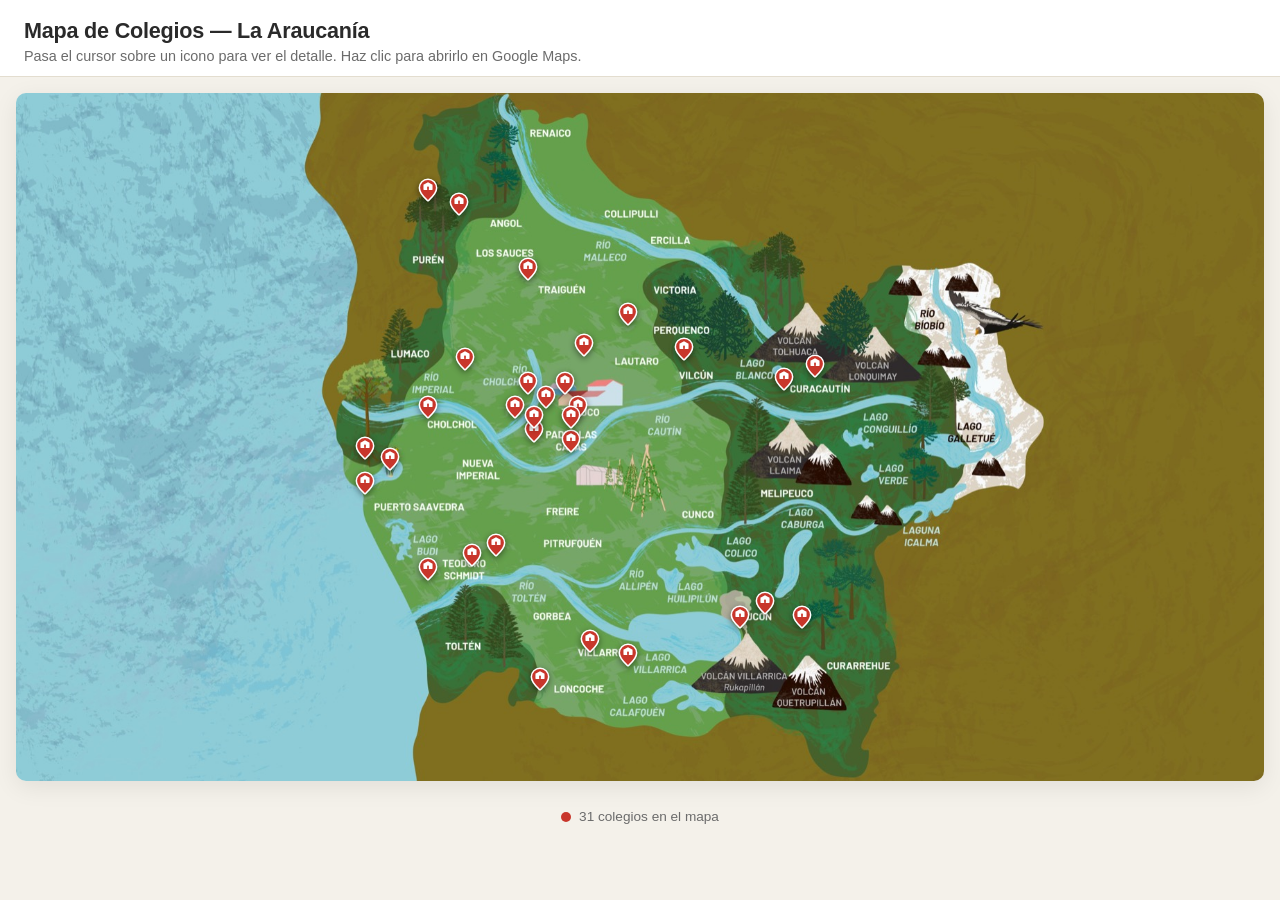
<file: index.html>
<!DOCTYPE html>
<html lang="es">
<head>
  <meta charset="UTF-8">
  <meta name="viewport" content="width=device-width, initial-scale=1.0">
  <title>Mapa de Colegios — Región de La Araucanía</title>
  <link rel="stylesheet" href="styles.css">
</head>
<body>
  <header class="topbar">
    <h1>Mapa de Colegios — La Araucanía</h1>
    <p class="subtitle">Pasa el cursor sobre un icono para ver el detalle. Haz clic para abrirlo en Google Maps.</p>
  </header>

  <main class="map-container" id="mapContainer">
    <img src="mapa.jpg" alt="Mapa de la Región de La Araucanía" class="map-image" id="mapImage">
    <div class="markers-layer" id="markersLayer"></div>
    <div class="tooltip" id="tooltip" role="tooltip"></div>
  </main>

  <footer class="legend">
    <span class="legend-dot"></span>
    <span id="schoolCount"></span>
  </footer>

  <script src="data.js?v=2"></script>
  <script src="script.js?v=2"></script>
</body>
</html>
</file>
<file: styles.css>
* {
  box-sizing: border-box;
  margin: 0;
  padding: 0;
}

html, body {
  height: 100%;
  font-family: -apple-system, BlinkMacSystemFont, "Segoe UI", Roboto, "Helvetica Neue", Arial, sans-serif;
  background: #f4f1ea;
  color: #2a2a2a;
}

.topbar {
  padding: 18px 24px 12px;
  background: #ffffff;
  border-bottom: 1px solid #e3ddcf;
}

.topbar h1 {
  font-size: 1.35rem;
  font-weight: 600;
  letter-spacing: -0.01em;
}

.subtitle {
  margin-top: 4px;
  color: #6b6b6b;
  font-size: 0.9rem;
}

.map-container {
  position: relative;
  width: 100%;
  max-width: 1400px;
  margin: 16px auto;
  padding: 0 16px;
}

.map-image {
  display: block;
  width: 100%;
  height: auto;
  border-radius: 10px;
  box-shadow: 0 6px 24px rgba(0, 0, 0, 0.08);
  user-select: none;
  -webkit-user-drag: none;
}

.markers-layer {
  position: absolute;
  inset: 0 16px;
  pointer-events: none;
}

.marker {
  position: absolute;
  width: 26px;
  height: 26px;
  transform: translate(-50%, -100%);
  cursor: pointer;
  pointer-events: auto;
  transition: transform 0.15s ease, filter 0.15s ease;
  filter: drop-shadow(0 2px 3px rgba(0, 0, 0, 0.45));
}

.marker:hover,
.marker:focus-visible {
  transform: translate(-50%, -100%) scale(1.25);
  filter: drop-shadow(0 3px 5px rgba(0, 0, 0, 0.6));
  z-index: 10;
  outline: none;
}

.marker svg {
  width: 100%;
  height: 100%;
  display: block;
}

.tooltip {
  position: absolute;
  pointer-events: none;
  background: rgba(28, 28, 30, 0.96);
  color: #fff;
  padding: 8px 12px;
  border-radius: 8px;
  font-size: 0.82rem;
  line-height: 1.35;
  max-width: 260px;
  box-shadow: 0 8px 20px rgba(0, 0, 0, 0.25);
  opacity: 0;
  transform: translate(-50%, calc(-100% - 12px));
  transition: opacity 0.12s ease;
  z-index: 50;
  white-space: normal;
}

.tooltip.visible {
  opacity: 1;
}

.tooltip strong {
  display: block;
  font-weight: 600;
  margin-bottom: 2px;
}

.tooltip .addr {
  color: #d8d8d8;
  font-size: 0.78rem;
}

.tooltip .hint {
  color: #ffd27a;
  font-size: 0.72rem;
  margin-top: 4px;
}

.legend {
  display: flex;
  align-items: center;
  gap: 8px;
  justify-content: center;
  padding: 12px 16px 24px;
  color: #6b6b6b;
  font-size: 0.85rem;
}

.legend-dot {
  display: inline-block;
  width: 10px;
  height: 10px;
  background: #c8362b;
  border-radius: 50%;
}
</file>
